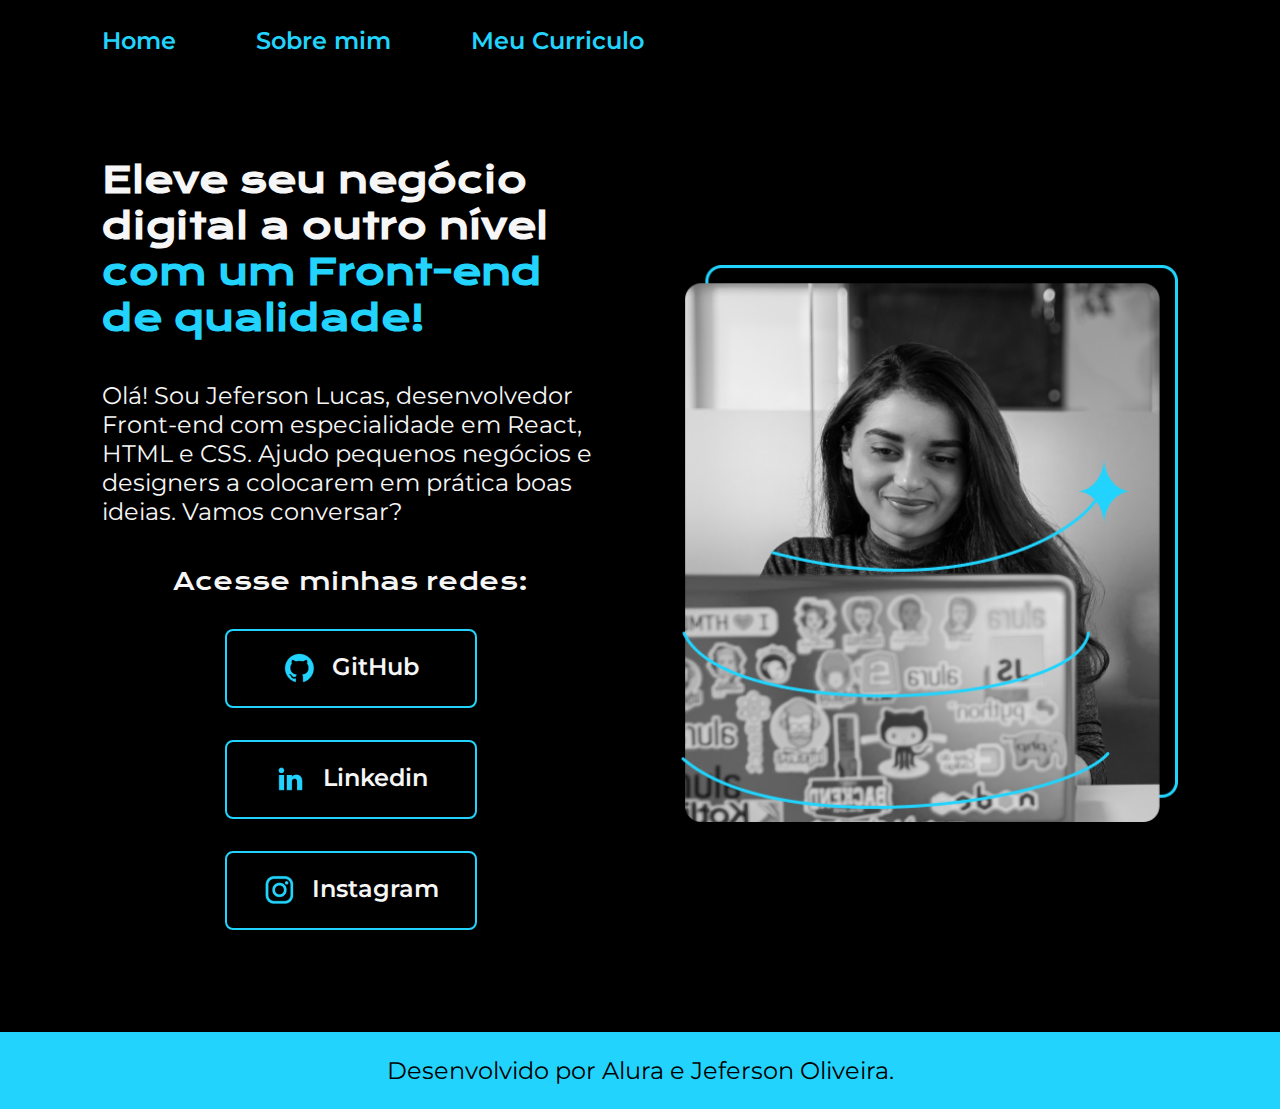
<file: index.html>
<!DOCTYPE html>
<html lang="pt-br">
<head>
    <meta charset="UTF-8">
    <meta http-equiv="X-UA-Compatible" content="IE=edge">
    <meta name="viewport" content="width=device-width, initial-scale=1.0">
    <title>Portifólio</title>
    <link rel="stylesheet" href="./styles/style.css">
</head>
<body>
    <header class="cabecalho">
        <nav class="cabecalho__menu">
            <a class="cabecalho__menu__link" href="index.html">Home</a>
            <a class="cabecalho__menu__link" href="about.html">Sobre mim</a>
            <a class="cabecalho__menu__link" href="curriculo.html">Meu Curriculo</a>
        </nav>
    </header>
    <main class="apresentacao">
        <section class="apresentacao__conteudo">
            <h1 class="apresentacao__conteudo__titulo">Eleve seu negócio digital a outro nível <strong class="titulo__destaque">com um Front-end de qualidade!</strong></h1>
            <p class="apresentacao__conteudo__texto">Olá! Sou Jeferson Lucas, desenvolvedor Front-end com especialidade em React, HTML e CSS. Ajudo pequenos negócios e designers a colocarem em prática boas ideias. Vamos conversar?</p>
            <div class="apresentacao__links">
                <h2 class="apresentacao__links__subtitulo">Acesse minhas redes:</h2>
                <a href="http://github.com/jefersonlao" class="apresentacao__links__navegacao">
                    <img src="./assets/github.png">
                    GitHub</a>
                <a href="https://www.linkedin.com/in/jeferson-lucas-alves-de-oliveira-5a1311157" class="apresentacao__links__navegacao"> <img src="./assets/linkedin.png">Linkedin</a>
                <a href="http://instagram.com/jefersonlucas_alves" class="apresentacao__links__navegacao"><img src="./assets/instagram.png">Instagram</a>
            </div>
        </section>
    <img class="apresentacao__imagem" src="./assets/Imagem.png" alt="Foto de Jeferson">
    </main>
    <footer class="rodape">
        <p>Desenvolvido por Alura e Jeferson Oliveira.</p>
    </footer>
</body>
</html>
</file>
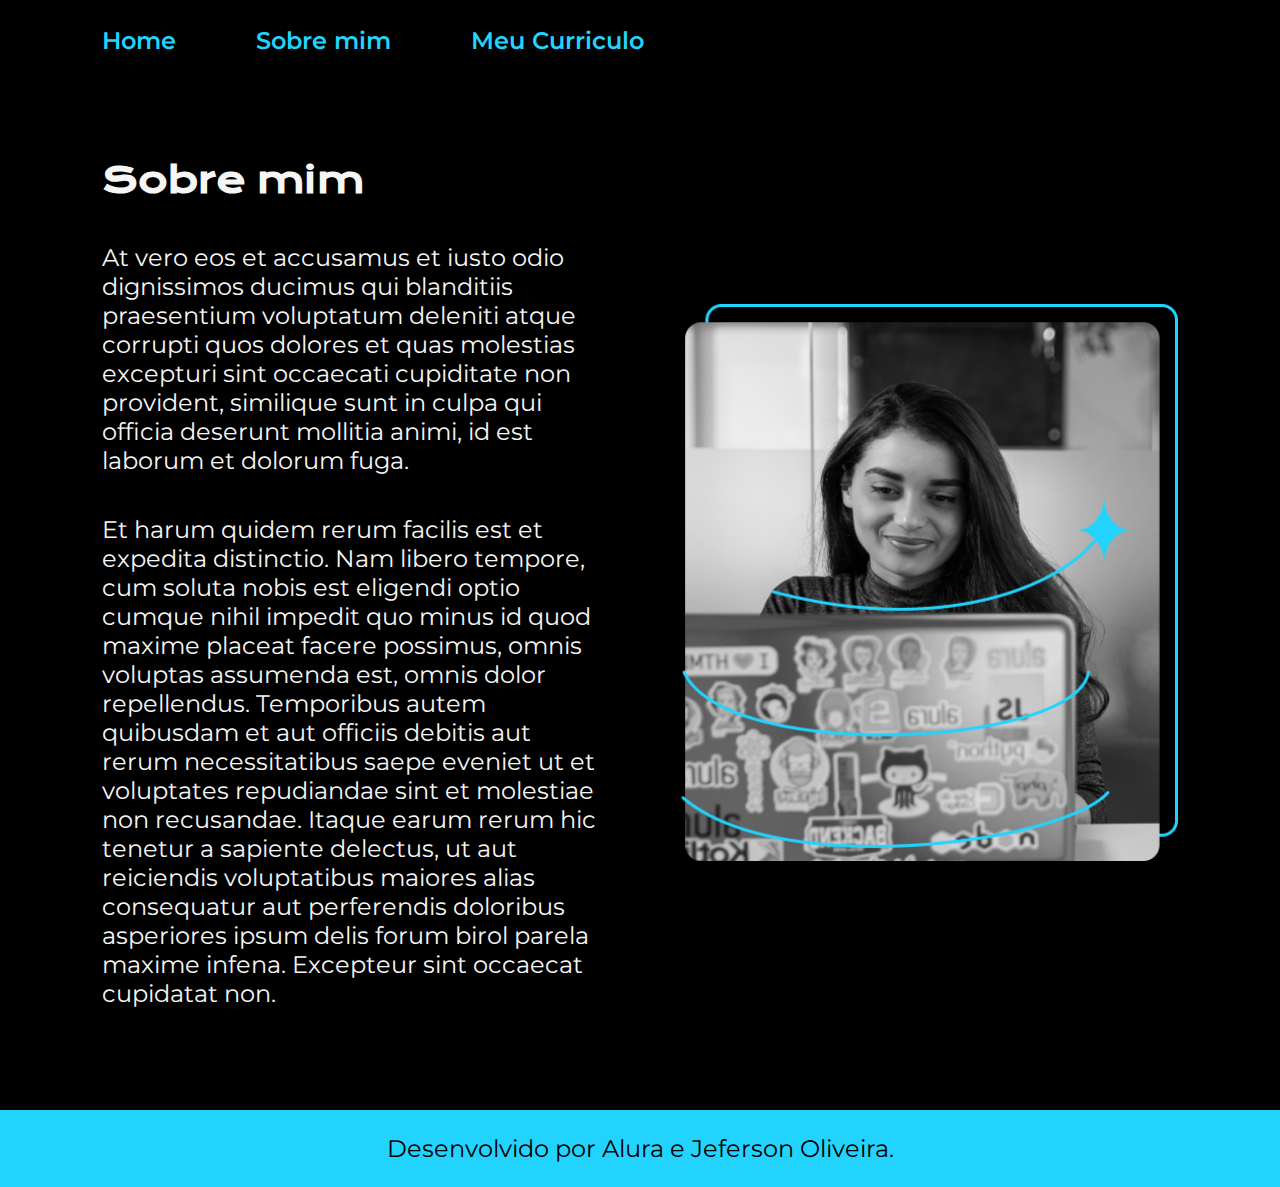
<file: about.html>
<!DOCTYPE html>
<html lang="pt-br">
<head>
    <meta charset="UTF-8">
    <meta http-equiv="X-UA-Compatible" content="IE-edge">
    <meta name="viewport" content="width=device-width, initial-scale=1.0">
    <title>Sobre mim</title>
    <link rel="stylesheet" href="./styles/style.css">
</head>
<body>
    <header class="cabecalho">
        <nav class="cabecalho__menu">
            <a class="cabecalho__menu__link" href="index.html">Home</a>
            <a class="cabecalho__menu__link" href="about.html">Sobre mim</a>
            <a class="cabecalho__menu__link" href="curriculo.html">Meu Curriculo</a>
        </nav>
    </header>
    <main class="apresentacao">
        <section class="apresentacao__conteudo">
            <h1 class="apresentacao__conteudo__titulo">Sobre mim</h1>
            <p class="apresentacao__conteudo__texto">At vero eos et accusamus et iusto odio dignissimos ducimus qui blanditiis praesentium voluptatum deleniti atque corrupti quos dolores et quas molestias excepturi sint occaecati cupiditate non provident, similique sunt in culpa qui officia deserunt mollitia animi, id est laborum et dolorum fuga.
            </p>
            <p class="apresentacao__conteudo__texto">Et harum quidem rerum facilis est et expedita distinctio. Nam libero tempore, cum soluta nobis est eligendi optio cumque nihil impedit quo minus id quod maxime placeat facere possimus, omnis voluptas assumenda est, omnis dolor repellendus. Temporibus autem quibusdam et aut officiis debitis aut rerum necessitatibus saepe eveniet ut et voluptates repudiandae sint et molestiae non recusandae. Itaque earum rerum hic tenetur a sapiente delectus, ut aut reiciendis voluptatibus maiores alias consequatur aut perferendis doloribus asperiores ipsum delis forum birol parela maxime infena. Excepteur sint occaecat cupidatat non.
            </p>
        </section>
        <img class="apresentacao__imagem" src="assets/Imagem.png" alt="Foto Programnado">
    </main>
    <footer class="rodape">
        <p>Desenvolvido por Alura e Jeferson Oliveira.</p>
    </footer>
</body>
</html>
</file>
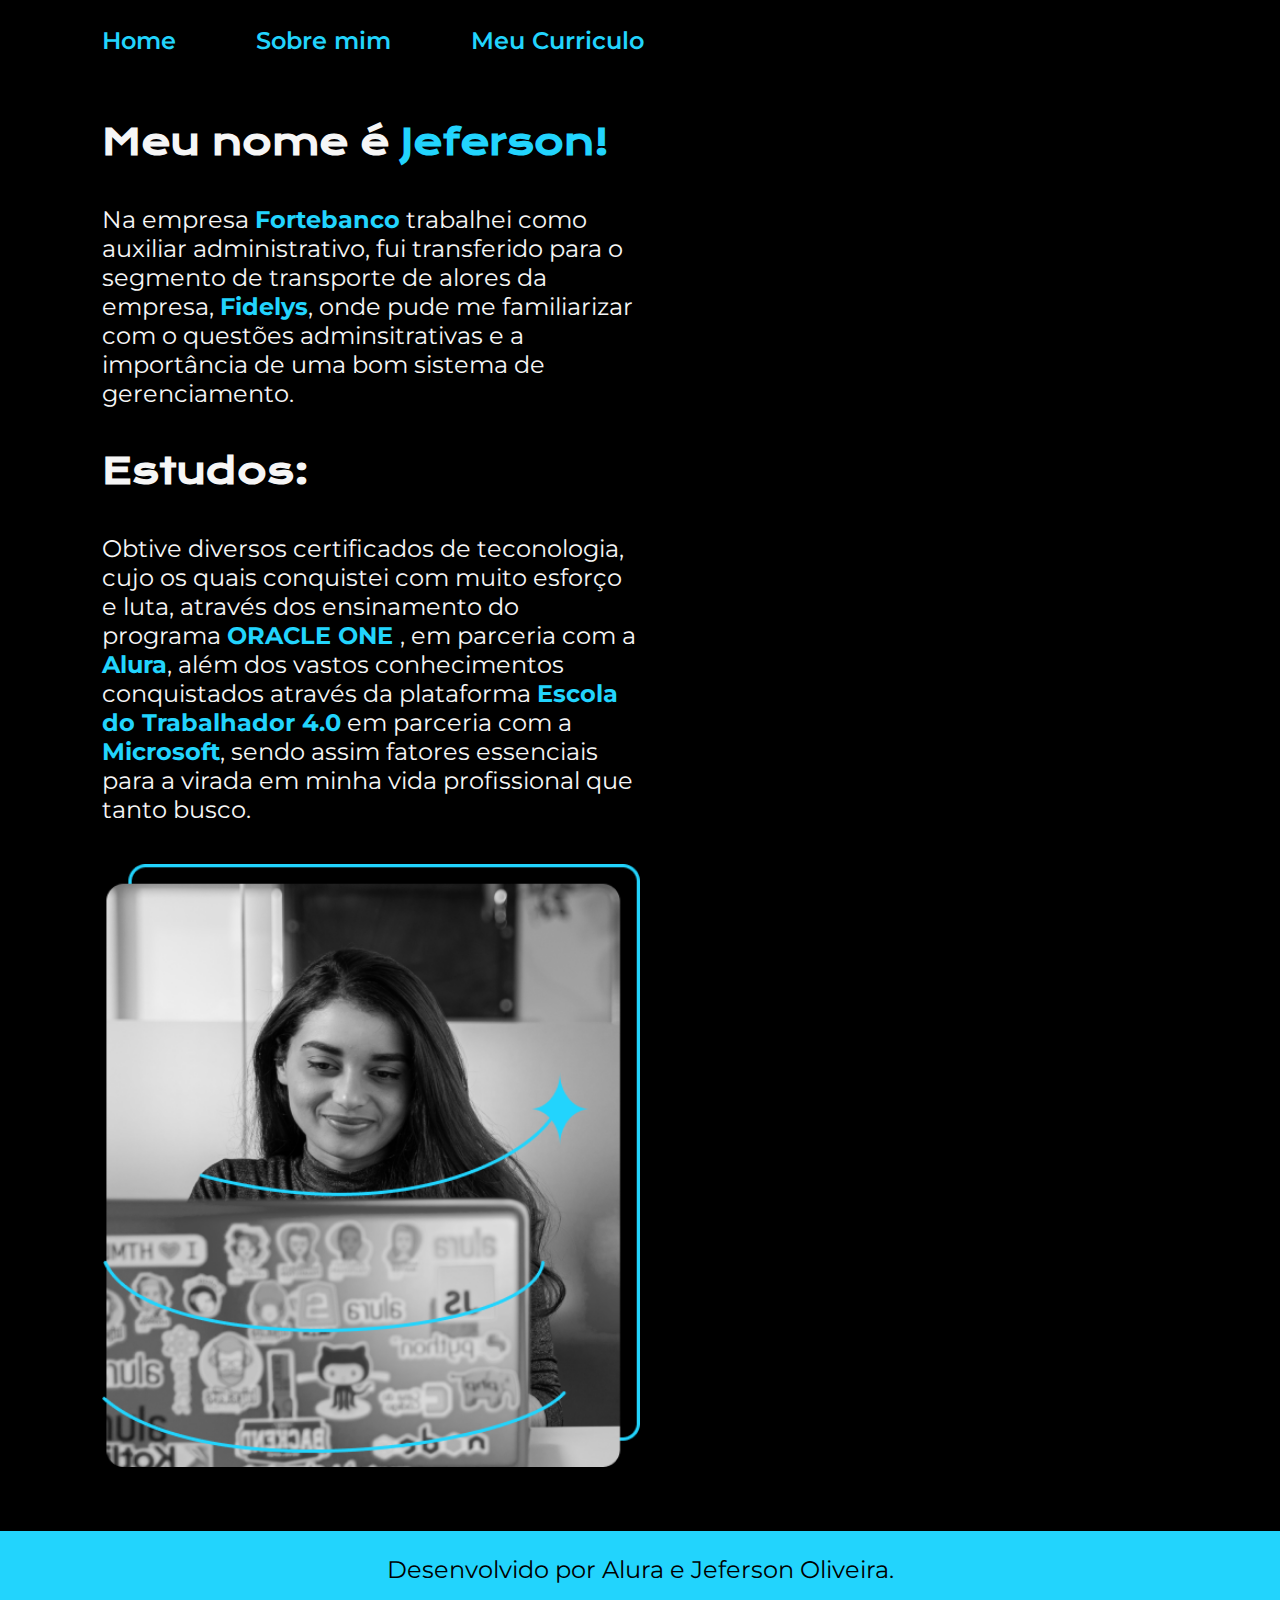
<file: curriculo.html>
<!DOCTYPE html>
<html lang="pt-br">
<head>
    <meta charset="UTF-8">
    <meta http-equiv="X-UA-Compatible" content="IE-edge">
    <meta name="viewport" content="width=device-width, initial-scale=1.0">
    <title>Sobre mim</title>
    <link rel="stylesheet" href="./styles/style.css">
</head>
<body>
    <header class="cabecalho">
        <nav class="cabecalho__menu">
            <a class="cabecalho__menu__link" href="index.html">Home</a>
            <a class="cabecalho__menu__link" href="about.html">Sobre mim</a>
            <a class="cabecalho__menu__link" href="curriculo.html">Meu Curriculo</a>
        </nav>
    </header>
    <main class="apresentacao__curriculo">
        <section class="apresentacao__conteudo">
            <h1 class="apresentacao__conteudo__titulo">Meu nome é <strong class="titulo__destaque">Jeferson!</strong></h1>
            <p class="apresentacao__conteudo__texto"> Na empresa <strong class="texto__destaque">Fortebanco</strong> trabalhei como auxiliar administrativo, fui transferido para o segmento de transporte de alores da empresa, <strong class="texto__destaque">Fidelys</strong>, onde pude me familiarizar com o questões adminsitrativas e a importância de uma bom sistema de gerenciamento.</p> 
        </section>
        <section class="apresentacao__conteudo">
            <h1 class="apresentacao__conteudo__titulo">Estudos:</h1>
            <p class="apresentacao__conteudo__texto">Obtive diversos certificados de teconologia, cujo os quais conquistei com muito esforço e luta, através dos ensinamento do programa <strong class="texto__destaque">ORACLE ONE </strong>, em parceria com a <strong class="texto__destaque">Alura</strong>, além dos vastos conhecimentos conquistados através da plataforma <strong class="texto__destaque">Escola do Trabalhador 4.0</strong> em parceria com a <strong class="texto__destaque">Microsoft</strong>, sendo assim fatores essenciais para a virada em minha vida profissional que tanto busco.</p>
        </section>
        <img class="apresentacao__imagem" src="./assets/Imagem.png" alt="Foto de Jeferson">
    </main>
    <footer class="rodape">
        <p>Desenvolvido por Alura e Jeferson Oliveira.</p>
    </footer>
</body>
</html>
</file>
<file: styles/style.css>
@import url('https://fonts.googleapis.com/css2?family=Krona+One&family=Montserrat:ital@0;1&display=swap');

:root {
    --cor-primaria: #000000;
    --cor-secundaria: #F6F6F6;
    --cor-terciaria: #22D4FD;
    --cor-hover: #272727;

    --fonte-primaria: "Krona One", sans-serif;
    --fonte-secundaria: 'Montserrat', sans-serif;
}

* {
    margin: 0;
    padding: 0;
}

body {
    /* height: 100vh; */
    box-sizing: border-box;
    background-color: var(--cor-primaria);
    color: var(--cor-secundaria);
    
}

.cabecalho {
    padding: 2% 0 0 8%;
}

.cabecalho__menu {
    display: flex;
    gap: 80px;
}

.cabecalho__menu__link {
    font-family: var(--fonte-secundaria);
    font-size: 1.5rem;
    font-weight: 600;
    color: var(--cor-terciaria);
    text-decoration: none;
}

.apresentacao {
    padding: 8% 8%;
    display: flex;
    align-items: center;
    justify-content: space-between;
    gap: 82px;
    
}

.apresentacao__curriculo {
    padding: 5% 8%;
    display: flex;
    align-items: center;
    flex-flow: row wrap;
    
    gap: 40px;
}

.apresentacao__conteudo {
    width: 50%;
    display: flex;
    flex-direction: column;
    gap: 40px;  
}

.apresentacao__conteudo__titulo {
    font-size: 2.25rem;
    font-family: var(--fonte-primaria);
}

.titulo__destaque {
    color: var(--cor-terciaria);
}

.texto__destaque {
    color: var(--cor-terciaria);

}

.texto__destaque:hover {
    color: var(--cor-terciaria);
    background: var(--cor-hover);
}

.apresentacao__conteudo__texto {
    font-size: 1.5rem;
    font-family: var(--fonte-secundaria);
}

.apresentacao__links__subtitulo {
    font-family: var(--fonte-primaria);
    font-weight: 400;
    font-size: 1.5rem;
}

.apresentacao__links {
    display: flex;
    flex-direction: column;
    justify-content: space-around;
    align-items: center;
    gap: 32px;
    
}

.apresentacao__links__navegacao {
    /* background-color: #22d4fd; */
    display: flex;
    justify-content: center;
    gap: 16px;
    border: 2px solid var(--cor-terciaria);
    width: 50%;
    text-align: center;
    border-radius: 8px;
    font-size: 1.5rem;  
    font-weight: 600;
    padding: 21.5px 0;  
    text-decoration: none;
    color: var(--cor-secundaria);
    font-family: var(--fonte-secundaria);   
}

.apresentacao__links__link:hover {
    background-color: var(--cor-hover);
    
}

.apresentacao__imagem {
    width: 50%;
}

.rodape {
    padding: 24px;
    color: var(--cor-primaria);
    background-color: var(--cor-terciaria);
    text-align: center;
    font-family: var(--fonte-secundaria);
    font-size: 1.5rem;
}

@media (max-width: 1060px) {
    .cabecalho {
        padding: 10%;
    }

    .cabecalho__menu{
        justify-content: center;
    }

    .apresentacao {
        flex-direction: column-reverse;
        padding: 5%;
    }

    .apresentacao__conteudo {
        width: auto;
    }

    .apresentacao__curriculo {
        flex-direction: column-reverse;
        width: auto;
    }
}
</file>
